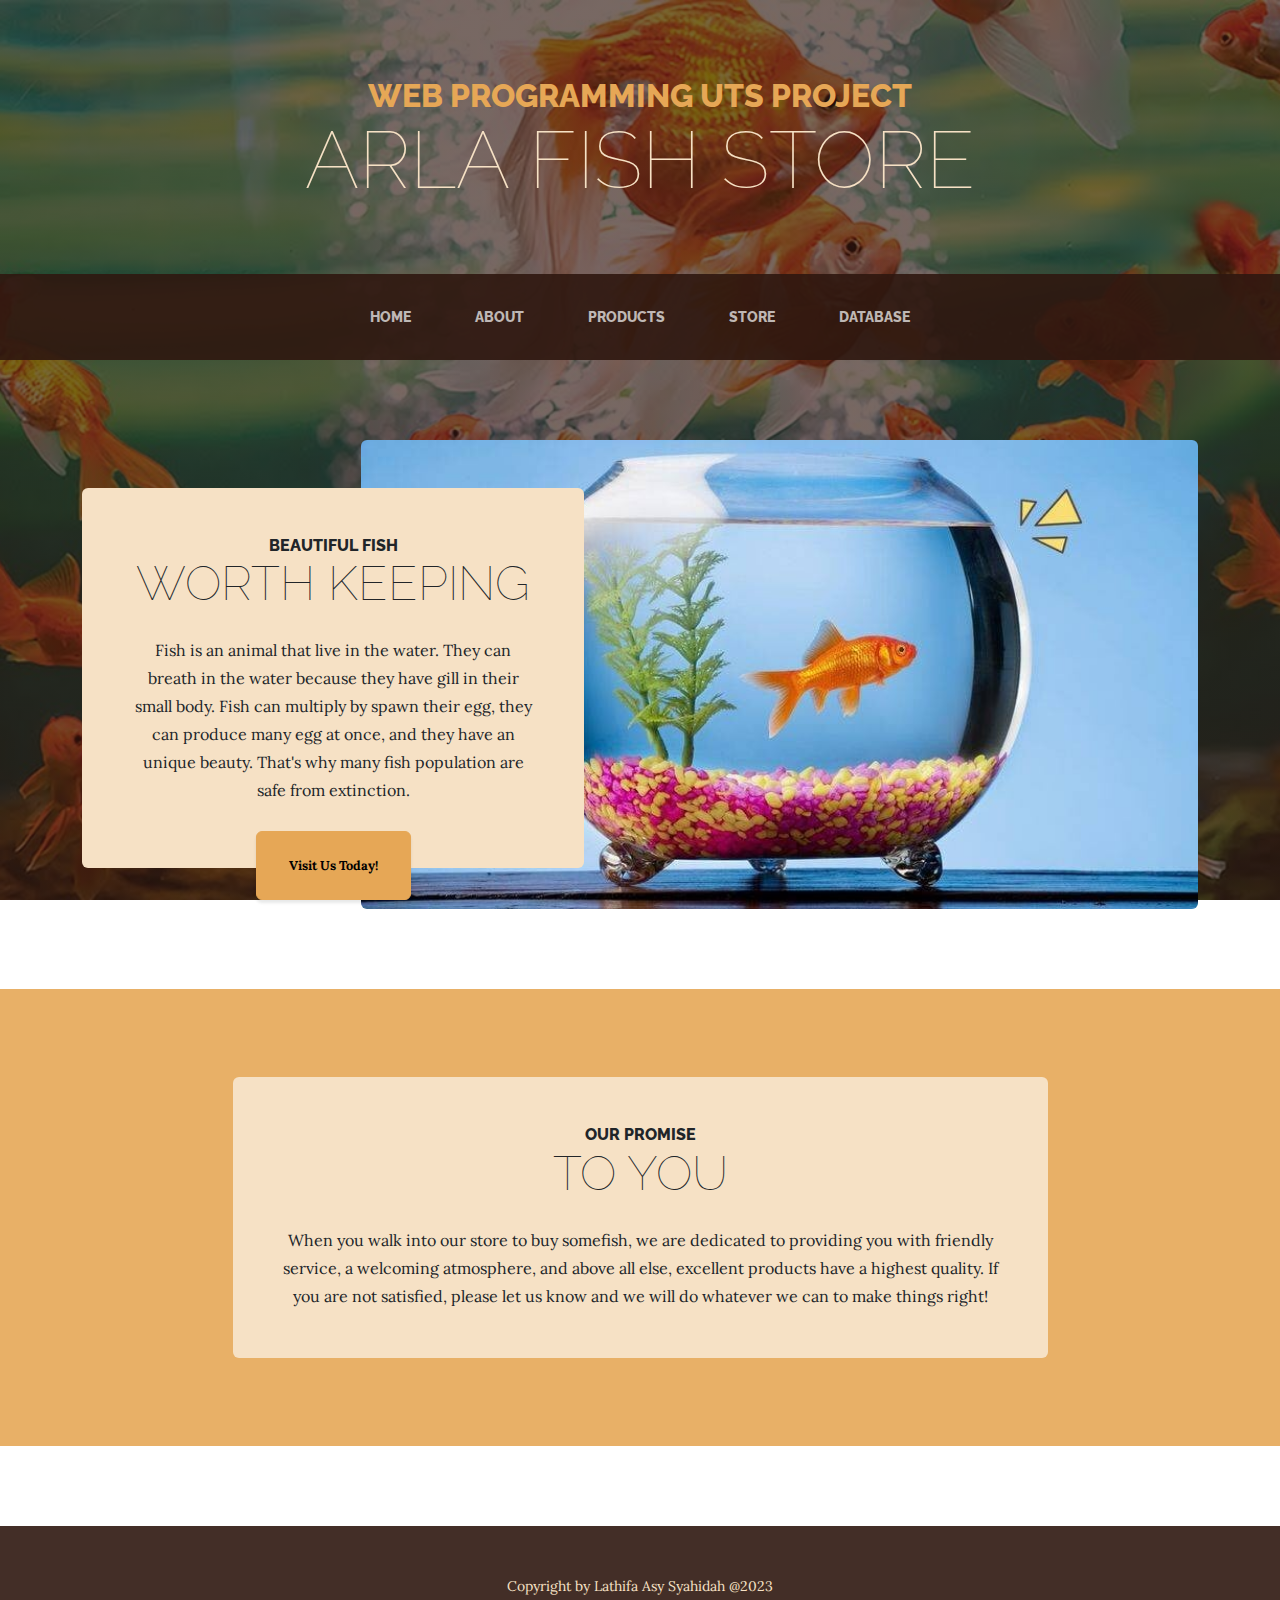
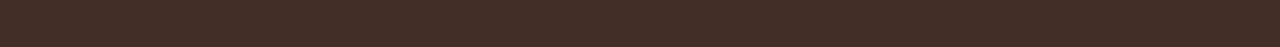
<file: tokoo/index.html>
<!DOCTYPE html>
<html lang="en">
    <head>
        <meta charset="utf-8" />
        <meta name="viewport" content="width=device-width, initial-scale=1, shrink-to-fit=no" />
        <meta name="description" content="" />
        <meta name="author" content="" />
        <title>Project UTS</title>
        <link rel="icon" type="image/x-icon" href="assets/favicon.ico" />
        <!-- Google fonts-->
        <link href="https://fonts.googleapis.com/css?family=Raleway:100,100i,200,200i,300,300i,400,400i,500,500i,600,600i,700,700i,800,800i,900,900i" rel="stylesheet" />
        <link href="https://fonts.googleapis.com/css?family=Lora:400,400i,700,700i" rel="stylesheet" />
        <!-- Core theme CSS (includes Bootstrap)-->
        <link href="css/styles.css" rel="stylesheet" />
        <link href="https://cdn.jsdelivr.net/npm/bootstrap@5.3.0-alpha3/dist/css/bootstrap.min.css" rel="stylesheet" integrity="sha384-KK94CHFLLe+nY2dmCWGMq91rCGa5gtU4mk92HdvYe+M/SXH301p5ILy+dN9+nJOZ" crossorigin="anonymous">
    </head>
    <body>
        <header>
            <h1 class="site-heading text-center text-faded d-none d-lg-block">
                <span class="site-heading-upper text-primary mb-3">Web Programming UTS Project</span>
                <span class="site-heading-lower">ARLA Fish Store</span>
            </h1>
        </header>
        <!-- Navigation-->
        <nav class="navbar navbar-expand-lg navbar-dark py-lg-4" id="mainNav">
            <div class="container">
                <a class="navbar-brand text-uppercase fw-bold d-lg-none" href="index.html">Toko Ikan Arla</a>
                <button class="navbar-toggler" type="button" data-bs-toggle="collapse" data-bs-target="#navbarSupportedContent" aria-controls="navbarSupportedContent" aria-expanded="false" aria-label="Toggle navigation"><span class="navbar-toggler-icon"></span></button>
                <div class="collapse navbar-collapse" id="navbarSupportedContent">
                    <ul class="navbar-nav mx-auto">
                        <li class="nav-item px-lg-4"><a class="nav-link text-uppercase" href="index.html">Home</a></li>
                        <li class="nav-item px-lg-4"><a class="nav-link text-uppercase" href="about.html">About</a></li>
                        <li class="nav-item px-lg-4"><a class="nav-link text-uppercase" href="products.html">Products</a></li>
                        <li class="nav-item px-lg-4"><a class="nav-link text-uppercase" href="store.html">Store</a></li>
                        <li class="nav-item px-lg-4"><a class="nav-link text-uppercase" href="database.php">Database</a></li>
                    </ul>
                </div>
            </div>
        </nav>
        <section class="page-section clearfix">
            <div class="container">
                <div class="intro">
                    <img class="intro-img img-fluid mb-3 mb-lg-0 rounded" src="assets/img/ikan1.jpg" alt="..." />
                    <div class="intro-text left-0 text-center bg-faded p-5 rounded">
                        <h2 class="section-heading mb-4">
                            <span class="section-heading-upper">Beautiful Fish</span>
                            <span class="section-heading-lower">Worth Keeping</span>
                        </h2>
                        <p class="mb-3">Fish is an animal that live in the water. They can breath in the water because they have gill in their small body. 
                            Fish can multiply by spawn their egg, they can produce many egg at once, and they have an unique beauty. That's why many fish population are safe from extinction.</p>
                        <div class="intro-button mx-auto"><a class="btn btn-primary btn-xl" href="https://instagram.com/lathifaas_?igshid=ZGUzMzM3NWJiOQ==">Visit Us Today!</a></div>
                    </div>
                </div>
            </div>
        </section>
        <section class="page-section cta">
            <div class="container">
                <div class="row">
                    <div class="col-xl-9 mx-auto">
                        <div class="cta-inner bg-faded text-center rounded">
                            <h2 class="section-heading mb-4">
                                <span class="section-heading-upper">Our Promise</span>
                                <span class="section-heading-lower">To You</span>
                            </h2>
                            <p class="mb-0">When you walk into our store to buy somefish, we are dedicated to providing you with friendly service, 
                                a welcoming atmosphere, and above all else, excellent products have a highest quality. 
                                If you are not satisfied, please let us know and we will do whatever we can to make things right!</p>
                        </div>
                    </div>
                </div>
            </div>
        </section>
        <footer class="footer text-faded text-center py-5">
            <div class="container"><p class="m-0 small">Copyright by Lathifa Asy Syahidah @2023</p></div>
        </footer>
        <!-- Bootstrap core JS-->
        <script src="https://cdn.jsdelivr.net/npm/bootstrap@5.2.3/dist/js/bootstrap.bundle.min.js"></script>
        <!-- Core theme JS-->
        <script src="js/scripts.js"></script>
    </body>
</html>
</file>
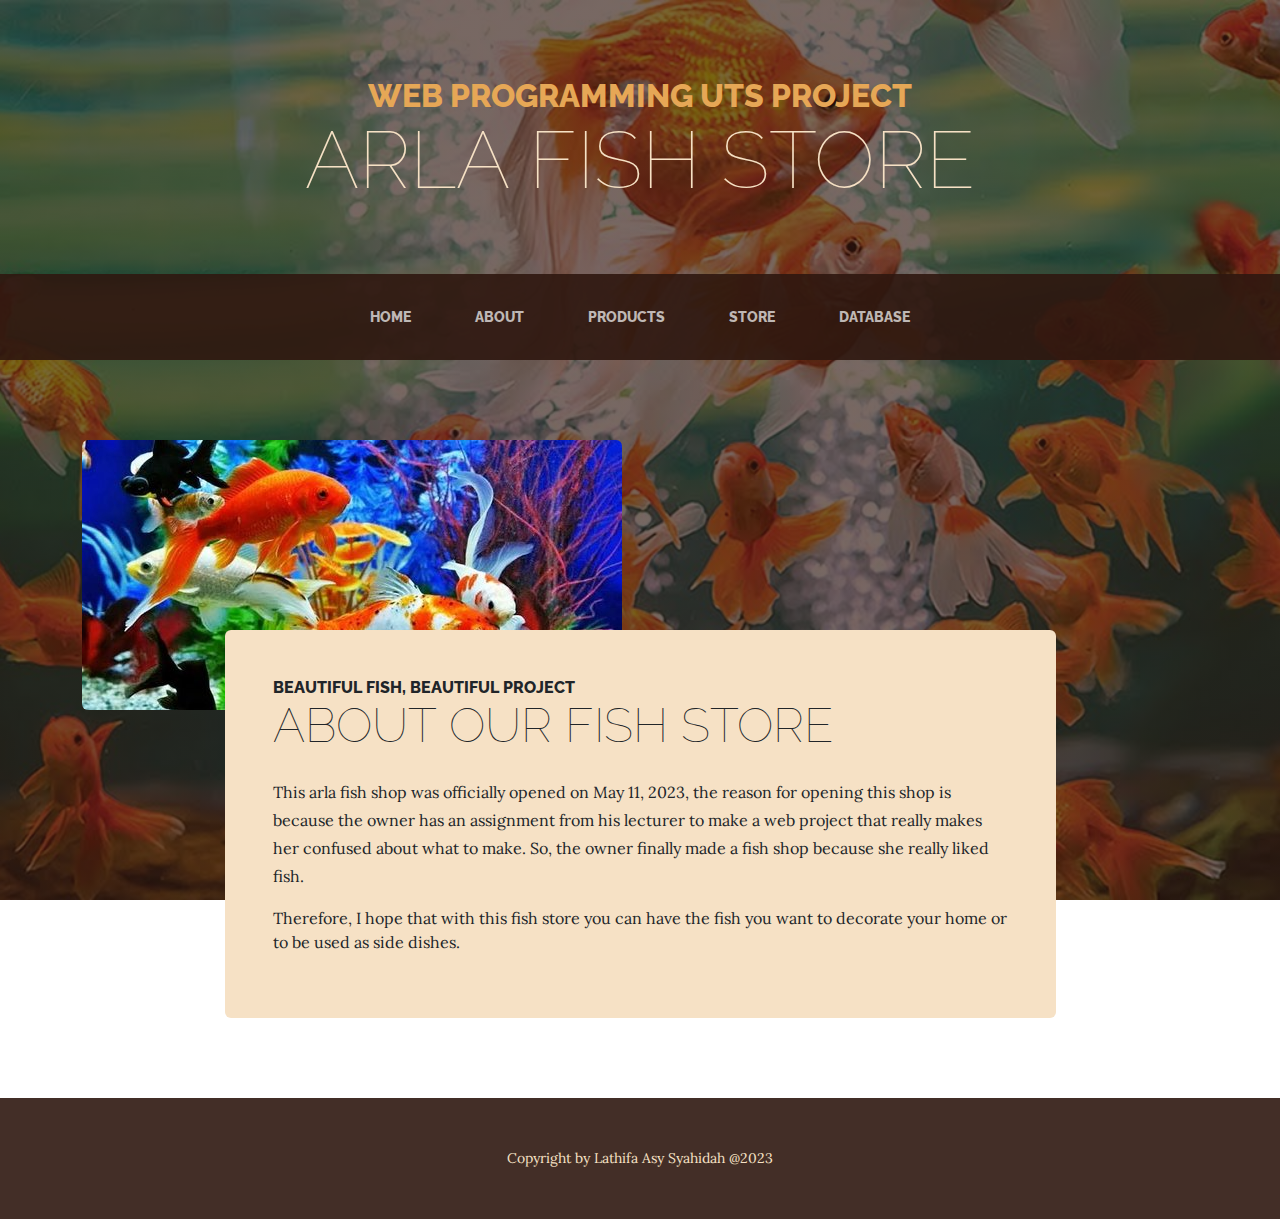
<file: tokoo/about.html>
<!DOCTYPE html>
<html lang="en">
    <head>
        <meta charset="utf-8" />
        <meta name="viewport" content="width=device-width, initial-scale=1, shrink-to-fit=no" />
        <meta name="description" content="" />
        <meta name="author" content="" />
        <title>Project UTS</title>
        <link rel="icon" type="image/x-icon" href="assets/favicon.ico" />
        <!-- Google fonts-->
        <link href="https://fonts.googleapis.com/css?family=Raleway:100,100i,200,200i,300,300i,400,400i,500,500i,600,600i,700,700i,800,800i,900,900i" rel="stylesheet" />
        <link href="https://fonts.googleapis.com/css?family=Lora:400,400i,700,700i" rel="stylesheet" />
        <!-- Core theme CSS (includes Bootstrap)-->
        <link href="css/styles.css" rel="stylesheet" />
        <link href="https://cdn.jsdelivr.net/npm/bootstrap@5.3.0-alpha3/dist/css/bootstrap.min.css" rel="stylesheet" integrity="sha384-KK94CHFLLe+nY2dmCWGMq91rCGa5gtU4mk92HdvYe+M/SXH301p5ILy+dN9+nJOZ" crossorigin="anonymous">
    </head>
    <body>
        <header>
            <h1 class="site-heading text-center text-faded d-none d-lg-block">
                <span class="site-heading-upper text-primary mb-3">Web Programming UTS Project</span>
                <span class="site-heading-lower">ARLA Fish Store</span>
            </h1>
        </header>
        <!-- Navigation-->
        <nav class="navbar navbar-expand-lg navbar-dark py-lg-4" id="mainNav">
            <div class="container">
                <a class="navbar-brand text-uppercase fw-bold d-lg-none" href="index.html">Toko Ikan Arla</a>
                <button class="navbar-toggler" type="button" data-bs-toggle="collapse" data-bs-target="#navbarSupportedContent" aria-controls="navbarSupportedContent" aria-expanded="false" aria-label="Toggle navigation"><span class="navbar-toggler-icon"></span></button>
                <div class="collapse navbar-collapse" id="navbarSupportedContent">
                    <ul class="navbar-nav mx-auto">
                        <li class="nav-item px-lg-4"><a class="nav-link text-uppercase" href="index.html">Home</a></li>
                        <li class="nav-item px-lg-4"><a class="nav-link text-uppercase" href="about.html">About</a></li>
                        <li class="nav-item px-lg-4"><a class="nav-link text-uppercase" href="products.html">Products</a></li>
                        <li class="nav-item px-lg-4"><a class="nav-link text-uppercase" href="store.html">Store</a></li>
                        <li class="nav-item px-lg-4"><a class="nav-link text-uppercase" href="database.php">Database</a></li>
                    </ul>
                </div>
            </div>
        </nav>
        <section class="page-section about-heading">
            <div class="container">
                <img class="img-fluid rounded about-heading-img mb-3 mb-lg-0" src="assets/img/ikan2.jpeg" alt="..." />
                <div class="about-heading-content">
                    <div class="row">
                        <div class="col-xl-9 col-lg-10 mx-auto">
                            <div class="bg-faded rounded p-5">
                                <h2 class="section-heading mb-4">
                                    <span class="section-heading-upper">Beautiful Fish, Beautiful Project</span>
                                    <span class="section-heading-lower">About Our Fish Store</span>
                                </h2>
                                <p> This arla fish shop was officially opened on May 11, 2023, 
                                    the reason for opening this shop is because the owner has an assignment from his lecturer to make a web project that really makes her confused about what to make. 
                                    So, the owner finally made a fish shop because she really liked fish.</p>
                                </p>
                                Therefore, I hope that with this fish store you can have the fish you want to decorate your home or to be used as side dishes.
                                </p>
                            </div>
                        </div>
                    </div>
                </div>
            </div>
        </section>
        <footer class="footer text-faded text-center py-5">
            <div class="container"><p class="m-0 small">Copyright by Lathifa Asy Syahidah @2023</p></div>
        </footer>
        <!-- Bootstrap core JS-->
        <script src="https://cdn.jsdelivr.net/npm/bootstrap@5.2.3/dist/js/bootstrap.bundle.min.js"></script>
        <!-- Core theme JS-->
        <script src="js/scripts.js"></script>
    </body>
</html>
</file>
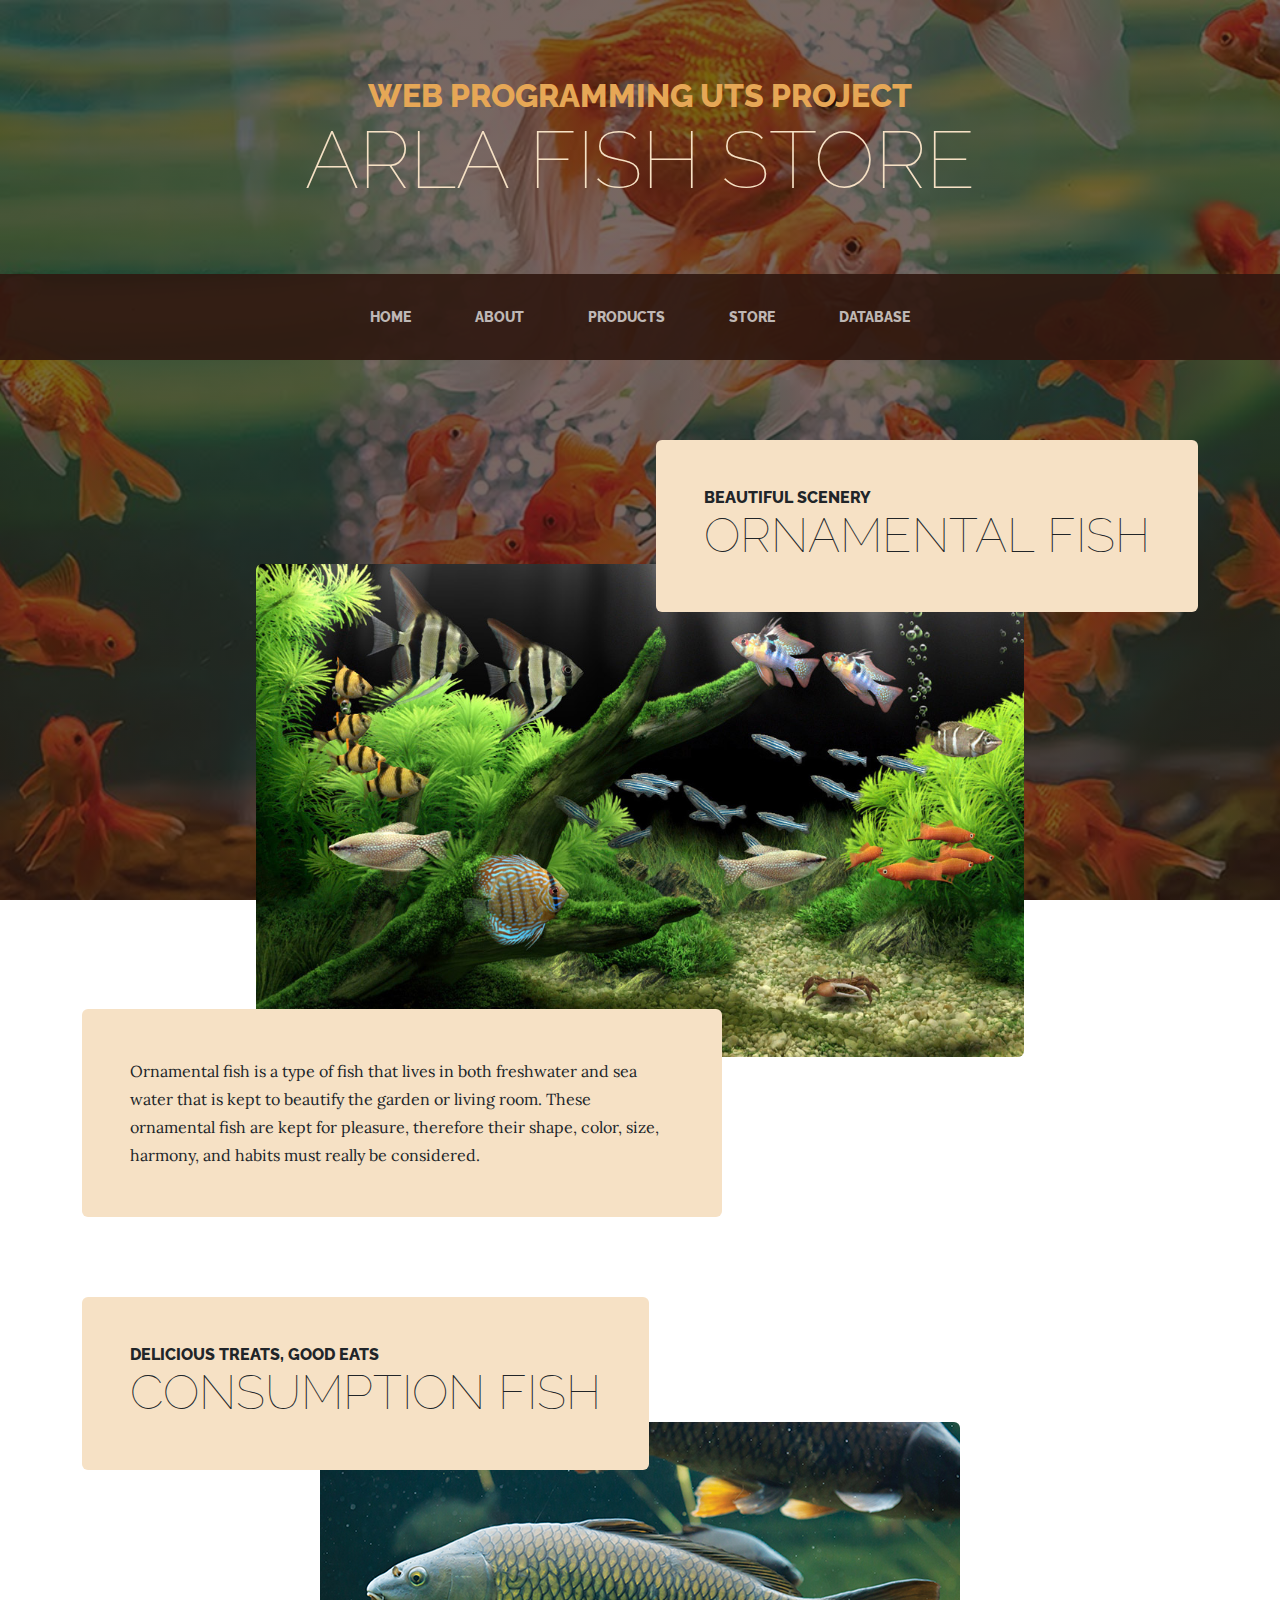
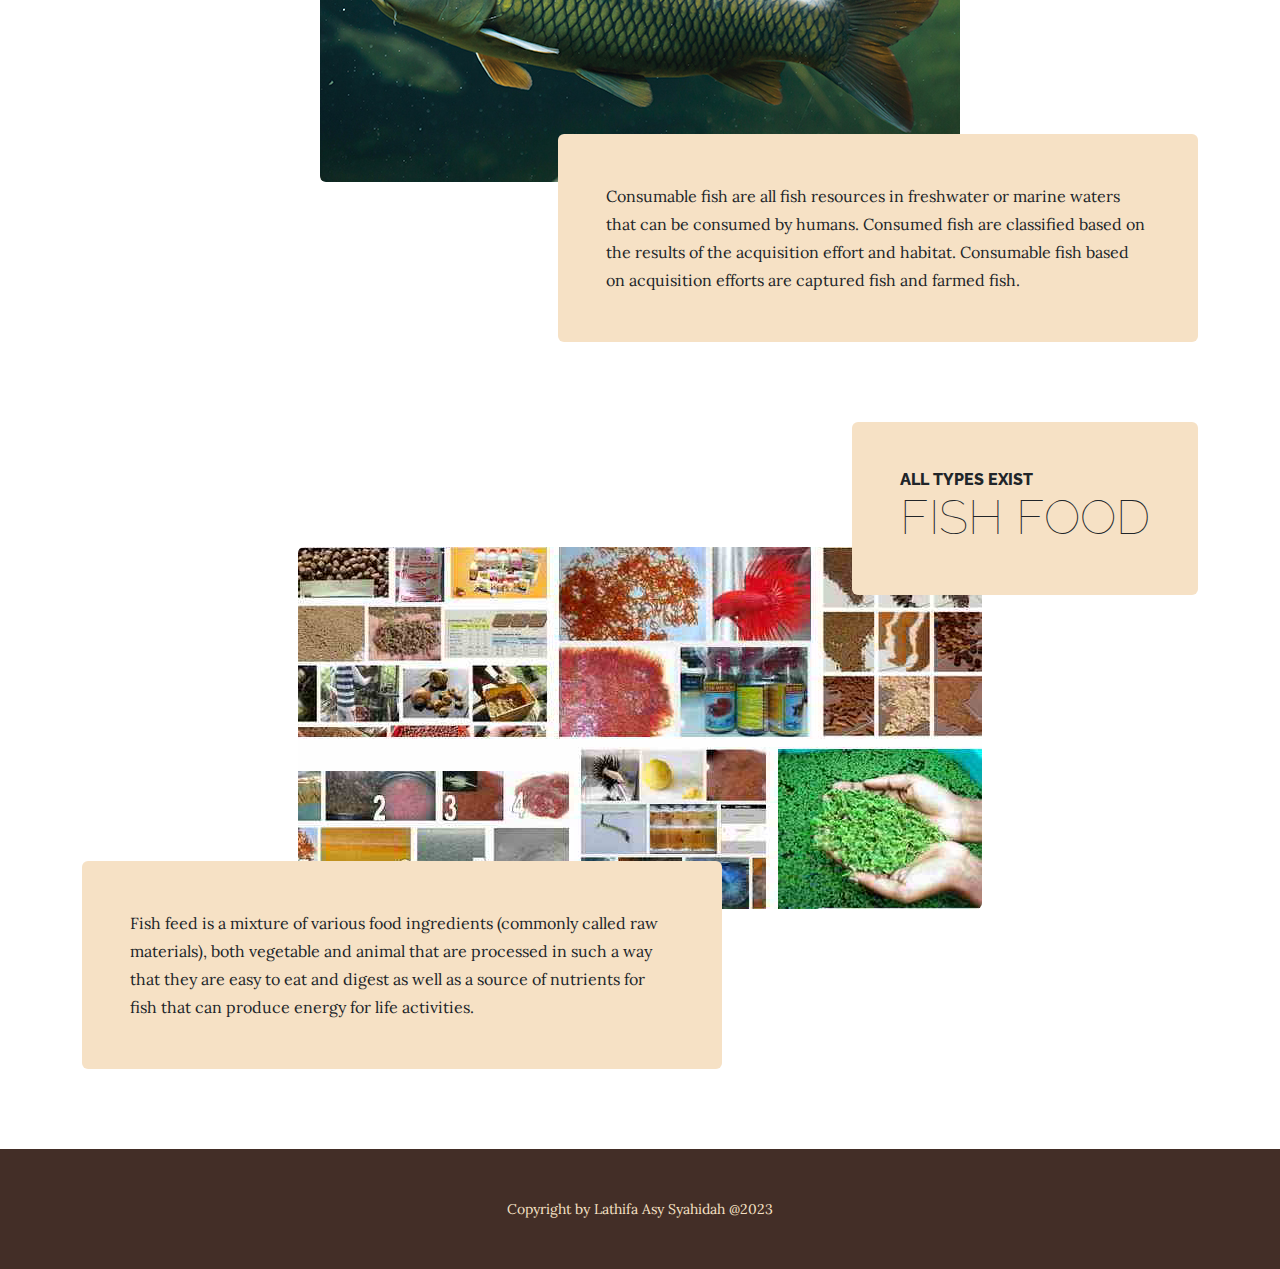
<file: tokoo/products.html>
<!DOCTYPE html>
<html lang="en">
    <head>
        <meta charset="utf-8" />
        <meta name="viewport" content="width=device-width, initial-scale=1, shrink-to-fit=no" />
        <meta name="description" content="" />
        <meta name="author" content="" />
        <title>Project UTS</title>
        <link rel="icon" type="image/x-icon" href="assets/favicon.ico" />
        <!-- Google fonts-->
        <link href="https://fonts.googleapis.com/css?family=Raleway:100,100i,200,200i,300,300i,400,400i,500,500i,600,600i,700,700i,800,800i,900,900i" rel="stylesheet" />
        <link href="https://fonts.googleapis.com/css?family=Lora:400,400i,700,700i" rel="stylesheet" />
        <!-- Core theme CSS (includes Bootstrap)-->
        <link href="css/styles.css" rel="stylesheet" />
        <link href="https://cdn.jsdelivr.net/npm/bootstrap@5.3.0-alpha3/dist/css/bootstrap.min.css" rel="stylesheet" integrity="sha384-KK94CHFLLe+nY2dmCWGMq91rCGa5gtU4mk92HdvYe+M/SXH301p5ILy+dN9+nJOZ" crossorigin="anonymous">
    </head>
    <body>
        <header>
            <h1 class="site-heading text-center text-faded d-none d-lg-block">
                <span class="site-heading-upper text-primary mb-3">Web Programming UTS Project</span>
                <span class="site-heading-lower">ARLA Fish Store</span>
        </header>
        <!-- Navigation-->
        <nav class="navbar navbar-expand-lg navbar-dark py-lg-4" id="mainNav">
            <div class="container">
                <a class="navbar-brand text-uppercase fw-bold d-lg-none" href="index.html">Toko Ikan Arla</a>
                <button class="navbar-toggler" type="button" data-bs-toggle="collapse" data-bs-target="#navbarSupportedContent" aria-controls="navbarSupportedContent" aria-expanded="false" aria-label="Toggle navigation"><span class="navbar-toggler-icon"></span></button>
                <div class="collapse navbar-collapse" id="navbarSupportedContent">
                    <ul class="navbar-nav mx-auto">
                        <li class="nav-item px-lg-4"><a class="nav-link text-uppercase" href="index.html">Home</a></li>
                        <li class="nav-item px-lg-4"><a class="nav-link text-uppercase" href="about.html">About</a></li>
                        <li class="nav-item px-lg-4"><a class="nav-link text-uppercase" href="products.html">Products</a></li>
                        <li class="nav-item px-lg-4"><a class="nav-link text-uppercase" href="store.html">Store</a></li>
                        <li class="nav-item px-lg-4"><a class="nav-link text-uppercase" href="database.php">Database</a></li>
                    </ul>
                </div>
            </div>
        </nav>
        <section class="page-section">
            <div class="container">
                <div class="product-item">
                    <div class="product-item-title d-flex">
                        <div class="bg-faded p-5 d-flex ms-auto rounded">
                            <h2 class="section-heading mb-0">
                                <span class="section-heading-upper">Beautiful Scenery</span>
                                <span class="section-heading-lower">Ornamental Fish</span>
                            </h2>
                        </div>
                    </div>
                    <img class="product-item-img mx-auto d-flex rounded img-fluid mb-3 mb-lg-0" src="assets/img/hiass.jpg" alt="..." />
                    <div class="product-item-description d-flex me-auto">
                        <div class="bg-faded p-5 rounded"><p class="mb-0">Ornamental fish is a type of fish that lives in both freshwater and sea water that is kept to beautify the garden or living room. 
                            These ornamental fish are kept for pleasure, therefore their shape, color, size, harmony, and habits must really be considered.</p></div>
                    </div>
                </div>
            </div>
        </section>
        <section class="page-section">
            <div class="container">
                <div class="product-item">
                    <div class="product-item-title d-flex">
                        <div class="bg-faded p-5 d-flex me-auto rounded">
                            <h2 class="section-heading mb-0">
                                <span class="section-heading-upper">Delicious Treats, Good Eats</span>
                                <span class="section-heading-lower">Consumption Fish</span>
                            </h2>
                        </div>
                    </div>
                    <img class="product-item-img mx-auto d-flex rounded img-fluid mb-3 mb-lg-0" src="assets/img/tawar.jpg" alt="..." />
                    <div class="product-item-description d-flex ms-auto">
                        <div class="bg-faded p-5 rounded"><p class="mb-0">Consumable fish are all fish resources in freshwater or marine waters that can be consumed by humans. 
                            Consumed fish are classified based on the results of the acquisition effort and habitat. 
                            Consumable fish based on acquisition efforts are captured fish and farmed fish.</p></div>
                    </div>
                </div>
            </div>
        </section>
        <section class="page-section">
            <div class="container">
                <div class="product-item">
                    <div class="product-item-title d-flex">
                        <div class="bg-faded p-5 d-flex ms-auto rounded">
                            <h2 class="section-heading mb-0">
                                <span class="section-heading-upper">All Types Exist</span>
                                <span class="section-heading-lower">Fish Food</span>
                            </h2>
                        </div>
                    </div>
                    <img class="product-item-img mx-auto d-flex rounded img-fluid mb-3 mb-lg-0" src="assets/img/makanan.jpg" alt="..." />
                    <div class="product-item-description d-flex me-auto">
                        <div class="bg-faded p-5 rounded"><p class="mb-0">Fish feed is a mixture of various food ingredients (commonly called raw materials), 
                            both vegetable and animal that are processed in such a way that they are easy to eat and digest as well as a source of nutrients for fish that can produce energy for life activities.</p></div>
                    </div>
                </div>
            </div>
        </section>
        <footer class="footer text-faded text-center py-5">
            <div class="container"><p class="m-0 small">Copyright by Lathifa Asy Syahidah @2023</p></div>
        </footer>
        <!-- Bootstrap core JS-->
        <script src="https://cdn.jsdelivr.net/npm/bootstrap@5.2.3/dist/js/bootstrap.bundle.min.js"></script>
        <!-- Core theme JS-->
        <script src="js/scripts.js"></script>
    </body>
</html>
</file>
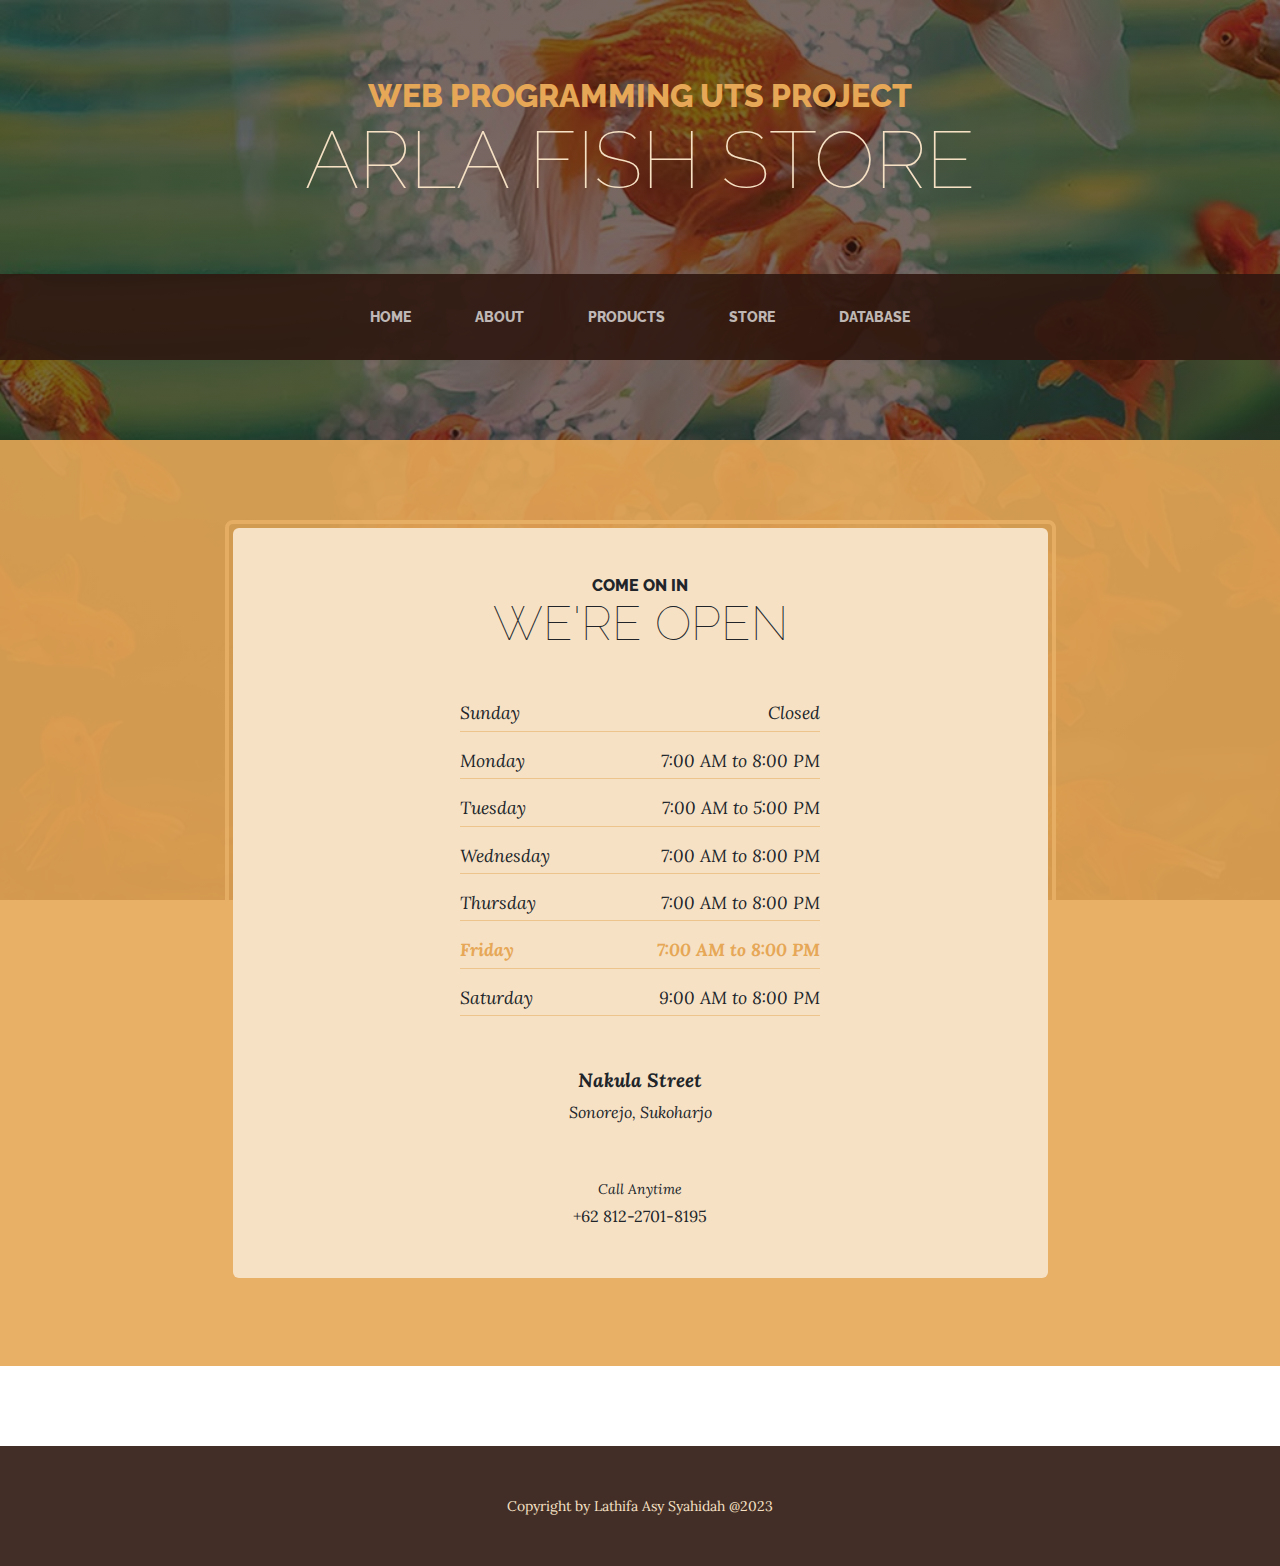
<file: tokoo/store.html>
<!DOCTYPE html>
<html lang="en">
    <head>
        <meta charset="utf-8" />
        <meta name="viewport" content="width=device-width, initial-scale=1, shrink-to-fit=no" />
        <meta name="description" content="" />
        <meta name="author" content="" />
        <title>Project UTS</title>
        <link rel="icon" type="image/x-icon" href="assets/favicon.ico" />
        <!-- Google fonts-->
        <link href="https://fonts.googleapis.com/css?family=Raleway:100,100i,200,200i,300,300i,400,400i,500,500i,600,600i,700,700i,800,800i,900,900i" rel="stylesheet" />
        <link href="https://fonts.googleapis.com/css?family=Lora:400,400i,700,700i" rel="stylesheet" />
        <!-- Core theme CSS (includes Bootstrap)-->
        <link href="css/styles.css" rel="stylesheet" />
        <link href="https://cdn.jsdelivr.net/npm/bootstrap@5.3.0-alpha3/dist/css/bootstrap.min.css" rel="stylesheet" integrity="sha384-KK94CHFLLe+nY2dmCWGMq91rCGa5gtU4mk92HdvYe+M/SXH301p5ILy+dN9+nJOZ" crossorigin="anonymous">
    </head>
    <body>
        <header>
            <h1 class="site-heading text-center text-faded d-none d-lg-block">
                <span class="site-heading-upper text-primary mb-3">Web Programming UTS Project</span>
                <span class="site-heading-lower">ARLA Fish Store</span>
            </h1>
        </header>
        <!-- Navigation-->
        <nav class="navbar navbar-expand-lg navbar-dark py-lg-4" id="mainNav">
            <div class="container">
                <a class="navbar-brand text-uppercase fw-bold d-lg-none" href="index.html">Toko Ikan Arla</a>
                <button class="navbar-toggler" type="button" data-bs-toggle="collapse" data-bs-target="#navbarSupportedContent" aria-controls="navbarSupportedContent" aria-expanded="false" aria-label="Toggle navigation"><span class="navbar-toggler-icon"></span></button>
                <div class="collapse navbar-collapse" id="navbarSupportedContent">
                    <ul class="navbar-nav mx-auto">
                        <li class="nav-item px-lg-4"><a class="nav-link text-uppercase" href="index.html">Home</a></li>
                        <li class="nav-item px-lg-4"><a class="nav-link text-uppercase" href="about.html">About</a></li>
                        <li class="nav-item px-lg-4"><a class="nav-link text-uppercase" href="products.html">Products</a></li>
                        <li class="nav-item px-lg-4"><a class="nav-link text-uppercase" href="store.html">Store</a></li>
                        <li class="nav-item px-lg-4"><a class="nav-link text-uppercase" href="database.php">Database</a></li>
                    </ul>
                </div>
            </div>
        </nav>
        <section class="page-section cta">
            <div class="container">
                <div class="row">
                    <div class="col-xl-9 mx-auto">
                        <div class="cta-inner bg-faded text-center rounded">
                            <h2 class="section-heading mb-5">
                                <span class="section-heading-upper">Come On In</span>
                                <span class="section-heading-lower">We're Open</span>
                            </h2>
                            <ul class="list-unstyled list-hours mb-5 text-left mx-auto">
                                <li class="list-unstyled-item list-hours-item d-flex">
                                    Sunday
                                    <span class="ms-auto">Closed</span>
                                </li>
                                <li class="list-unstyled-item list-hours-item d-flex">
                                    Monday
                                    <span class="ms-auto">7:00 AM to 8:00 PM</span>
                                </li>
                                <li class="list-unstyled-item list-hours-item d-flex">
                                    Tuesday
                                    <span class="ms-auto">7:00 AM to 5:00 PM</span>
                                </li>
                                <li class="list-unstyled-item list-hours-item d-flex">
                                    Wednesday
                                    <span class="ms-auto">7:00 AM to 8:00 PM</span>
                                </li>
                                <li class="list-unstyled-item list-hours-item d-flex">
                                    Thursday
                                    <span class="ms-auto">7:00 AM to 8:00 PM</span>
                                </li>
                                <li class="list-unstyled-item list-hours-item d-flex">
                                    Friday
                                    <span class="ms-auto">7:00 AM to 8:00 PM</span>
                                </li>
                                <li class="list-unstyled-item list-hours-item d-flex">
                                    Saturday
                                    <span class="ms-auto">9:00 AM to 8:00 PM</span>
                                </li>
                            </ul>
                            <p class="address mb-5">
                                <em>
                                    <strong>Nakula Street</strong>
                                    <br />
                                    Sonorejo, Sukoharjo
                                </em>
                            </p>
                            <p class="mb-0">
                                <small><em>Call Anytime</em></small>
                                <br />
                                +62 812-2701-8195
                            </p>
                        </div>
                    </div>
                </div>
            </div>
        </section>
        
        <footer class="footer text-faded text-center py-5">
            <div class="container"><p class="m-0 small">Copyright by Lathifa Asy Syahidah @2023</p></div>
        </footer>
        <!-- Bootstrap core JS-->
        <script src="https://cdn.jsdelivr.net/npm/bootstrap@5.2.3/dist/js/bootstrap.bundle.min.js"></script>
        <!-- Core theme JS-->
        <script src="js/scripts.js"></script>
    </body>
</html>
</file>
